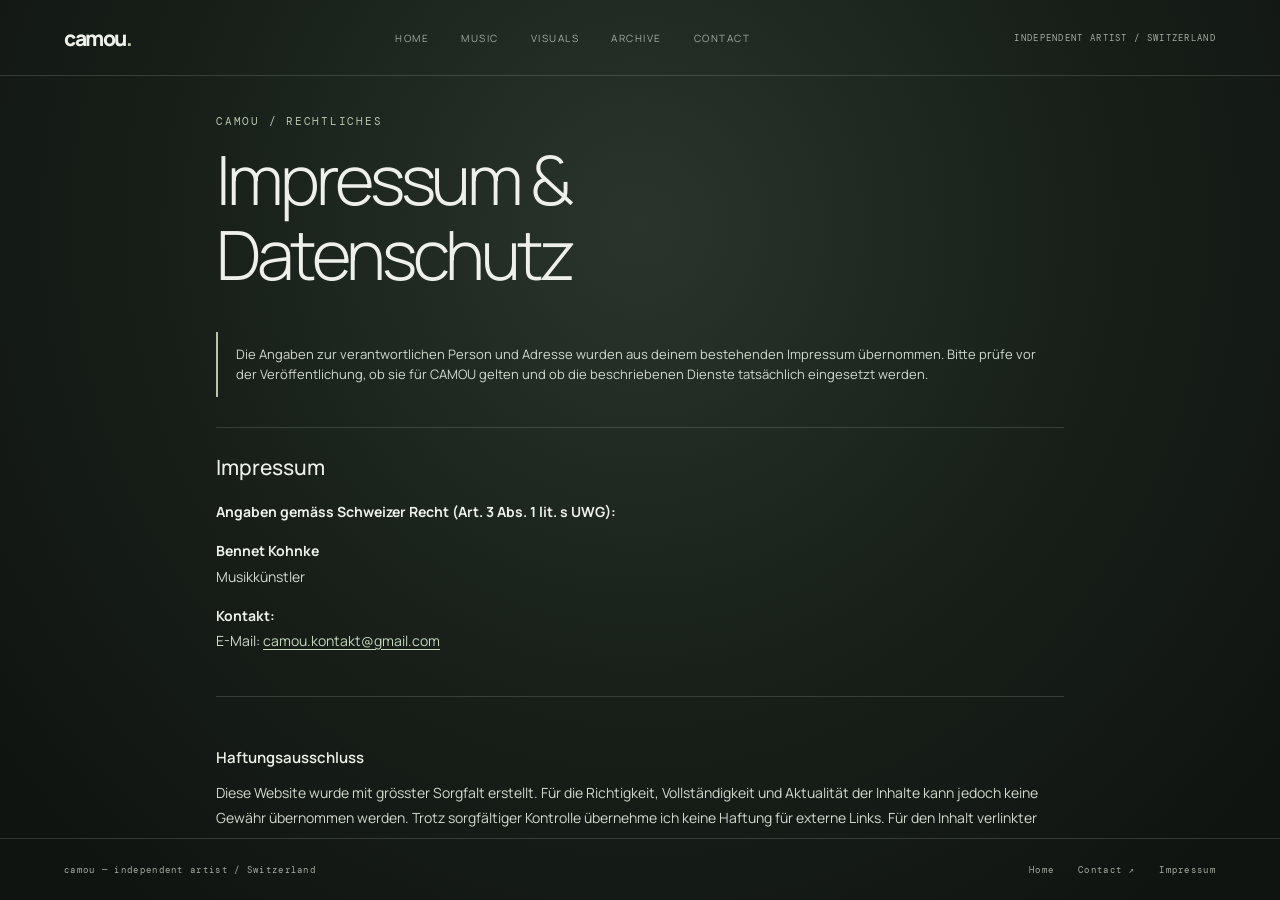
<file: impressum (1).html>
<!doctype html>
<html lang="de">
<head>
<meta charset="utf-8">
<meta name="viewport" content="width=device-width, initial-scale=1">
<meta name="theme-color" content="#101411">
<meta name="description" content="CAMOU – Impressum und Datenschutzerklärung">
<title>Impressum & Datenschutz — CAMOU</title>
<link rel="preconnect" href="https://fonts.googleapis.com">
<link rel="preconnect" href="https://fonts.gstatic.com" crossorigin>
<link href="https://fonts.googleapis.com/css2?family=DM+Mono:wght@400;500&family=Manrope:wght@300;400;500;600;700;800&display=swap" rel="stylesheet">
<link rel="stylesheet" href="style.css">
<style>
/* Das globale CAMOU-CSS sperrt Scrolling. Nur auf der Rechtsseite freigeben. */
html:has(body.legal-page) { height:auto; min-height:100%; overflow-y:auto; overflow-x:hidden; }
body.legal-page { height:auto; min-height:100svh; overflow-y:auto; overflow-x:hidden; overscroll-behavior-y:auto; }
.legal-page { min-height:100svh; background:radial-gradient(ellipse at 50% 25%,#29352c 0%,#182019 48%,#101411 90%); }
.legal-main { max-width:900px; margin:0 auto; padding:118px 26px 110px; }
.legal-kicker { font:11px var(--mono); letter-spacing:.16em; color:var(--accent); }
.legal-main h1 { font-size:clamp(35px,6vw,68px); font-weight:300; letter-spacing:-.06em; line-height:1.1; margin:14px 0 40px; }
.legal-main section { border-top:1px solid var(--line); padding:25px 0 29px; }
.legal-main h2 { font-size:21px; font-weight:500; margin:0 0 18px; }
.legal-main h3 { font-size:15px; font-weight:600; margin:25px 0 12px; }
.legal-main p,.legal-main li { font-size:14px; line-height:1.8; color:#d1d9cd; margin:0 0 14px; }
.legal-main strong { color:var(--fg); }
.legal-main ul { padding-left:22px; margin-bottom:16px; }
.legal-main a { color:#c6d8bd; text-underline-offset:3px; overflow-wrap:anywhere; }
.legal-main a:hover { color:#fff; }
.legal-note { border-left:2px solid var(--accent); padding:12px 18px; margin:0 0 30px; color:#d1d9cd; font-size:13px; line-height:1.6; }
.legal-page .footer { position:relative; height:auto; min-height:62px; }
.legal-page .topbar { position:relative; }
.legal-page .footer-links { flex-wrap:wrap; }
.legal-page .nav-link { text-decoration:none; }
@media(max-width:700px) {
 .legal-main { padding:40px 20px 65px; }
 .legal-page .topbar { position:relative; }
 .legal-page .footer { position:relative; padding:18px 20px; gap:12px; align-items:flex-start; }
 .legal-main p,.legal-main li { font-size:13px; }
}
/* CAMOU: Header und Footer fest, nur der Inhalt scrollt. */
html, body.legal-page {
  height: 100%;
  height: 100dvh;
  overflow: hidden;
}
body.legal-page {
  display: flex;
  flex-direction: column;
  min-height: 0;
  overscroll-behavior: none;
}
.legal-page .topbar {
  position: relative;
  flex: 0 0 76px;
  width: 100%;
  z-index: 10;
}
.legal-page .legal-main {
  flex: 1 1 auto;
  min-height: 0;
  width: 100%;
  overflow-y: auto;
  overscroll-behavior: contain;
  -webkit-overflow-scrolling: touch;
  padding-top: 38px;
  padding-bottom: 45px;
}
.legal-page .footer {
  position: relative;
  flex: 0 0 62px;
  width: 100%;
  z-index: 10;
}
@media (max-width:700px) {
  .legal-page .topbar { flex-basis:82px; }
  .legal-page .footer { flex-basis:54px; min-height:54px; }
  .legal-page .legal-main { padding-top:24px; padding-bottom:30px; }
}
</style>
</head>
<body class="legal-page">
<header class="topbar">
<a class="logo" href="index.html">camou<span>.</span></a>
<nav class="navigation" aria-label="Hauptnavigation">
<a class="nav-link" href="index.html">Home</a>
<a class="nav-link" href="index.html">Music</a>
<a class="nav-link" href="index.html">Visuals</a>
<a class="nav-link" href="index.html">Archive</a>
<a class="nav-link" href="index.html">Contact</a>
</nav>
<div class="top-note">INDEPENDENT ARTIST / SWITZERLAND</div>
</header>
<main class="legal-main">
<div class="legal-kicker">CAMOU / RECHTLICHES</div>
<h1>Impressum &amp;<br>Datenschutz</h1>
<div class="legal-note">Die Angaben zur verantwortlichen Person und Adresse wurden aus deinem bestehenden Impressum übernommen. Bitte prüfe vor der Veröffentlichung, ob sie für CAMOU gelten und ob die beschriebenen Dienste tatsächlich eingesetzt werden.</div>
<section>
<h2>Impressum</h2>
<p><strong>Angaben gemäss Schweizer Recht (Art. 3 Abs. 1 lit. s UWG):</strong></p>
<p>
<strong>Bennet Kohnke</strong><br/>
        Musikkünstler
      </p>
<p>
<strong>Kontakt:</strong><br/>
        E-Mail: <a href="mailto:camou.kontakt@gmail.com">camou.kontakt@gmail.com</a>
</p>

</section>
<section>
<h3>Haftungsausschluss</h3>
<p>
        Diese Website wurde mit grösster Sorgfalt erstellt. Für die Richtigkeit, Vollständigkeit und Aktualität
        der Inhalte kann jedoch keine Gewähr übernommen werden. Trotz sorgfältiger Kontrolle übernehme ich keine
        Haftung für externe Links. Für den Inhalt verlinkter Seiten sind ausschliesslich deren Betreiber verantwortlich.
      </p>
</section>
<section>
<h2>Datenschutzerklärung (DSG)</h2>
<p>
        Verantwortliche Stelle für die Datenbearbeitung gemäss Schweizer Datenschutzgesetz (DSG) ist:
      </p>
<p>
<strong>Bennet Kohnke</strong><br/>
        Kontakt: <a href="mailto:camou.kontakt@gmail.com">camou.kontakt@gmail.com</a>
</p>
<h3>2. Erhebung von Daten</h3>
<p>
        Beim Besuch dieser Website werden technische Zugriffsdaten (z. B. IP-Adresse, Browsertyp,
        Zeitpunkt des Zugriffs) durch den Hosting-Anbieter verarbeitet. Diese Daten dienen
        ausschliesslich dem sicheren und stabilen Betrieb der Website. Eine personenbezogene Auswertung
        oder Zusammenführung dieser Daten findet nicht statt.
      </p>
<h3>3. Hosting</h3>
<p>
        Sofern diese Website über <strong>GitHub Pages</strong> gehostet wird, verarbeitet GitHub technische Zugriffsdaten. Weitere Informationen zur Datenverarbeitung findest du in der
        <a href="https://docs.github.com/de/site-policy/privacy-policies/github-privacy-statement" rel="noopener noreferrer" target="_blank">Datenschutzerklärung von GitHub</a>.
      </p>
<h3>4. Kontaktaufnahme</h3>
<p>
        Bei Kontaktaufnahme per E-Mail oder über das Kontaktformular werden die übermittelten Angaben
        ausschliesslich zur Bearbeitung der Anfrage gespeichert.

      </p>
<h3>Kontaktformular (Google Apps Script &amp; E-Mail)</h3>
<p>
        Die Formular-Daten werden über Google Apps Script verarbeitet und per E-Mail an
        <a href="mailto:camou.kontakt@gmail.com">camou.kontakt@gmail.com</a> weitergeleitet.
        Bei der Nutzung des Kontaktformulars wird die Einwilligung zur Datenbearbeitung über eine Checkbox eingeholt.
      </p>
<p>
        Weitere Informationen findest du in der
        <a href="https://policies.google.com/privacy" rel="noopener noreferrer" target="_blank">
          Datenschutzerklärung von Google
        </a>.
      </p>
<p>
<strong>Rechtsgrundlage:</strong> DSG (Erforderlichkeit oder Einwilligung)<br/>
<strong>Widerruf:</strong> Eine erteilte Einwilligung kann jederzeit mit Wirkung für die Zukunft widerrufen werden.<br/>
<strong>Speicherdauer:</strong> Nur so lange wie erforderlich bzw. soweit gesetzliche Aufbewahrungspflichten bestehen.
      </p>
<h3>5. Einbindung von Diensten und Inhalten Dritter</h3>
<ul>
<li>YouTube (Einbettung von Musikvideos)</li>
<li>Spotify oder SoundCloud (Musikwiedergabe)</li>
<li>Instagram / TikTok / Facebook</li>
<li>Google (Kontaktformular über Google Apps Script)</li>
</ul>
<p>
        Soweit solche Dienste tatsächlich eingebunden oder aufgerufen werden, können Daten an die jeweiligen Anbieter übertragen werden.
</p>
<p>Es gelten die Datenschutzerklärungen der jeweiligen Anbieter:</p>
<ul>
<li><a href="https://policies.google.com/privacy" rel="noopener noreferrer" target="_blank">Google / YouTube</a></li>
<li><a href="https://www.spotify.com/de/legal/privacy-policy/" rel="noopener noreferrer" target="_blank">Spotify</a></li>
<li><a href="https://privacycenter.instagram.com/policy" rel="noopener noreferrer" target="_blank">Meta</a></li>
</ul>
<h3>6. Internationale Zugriffe</h3>
<p>
        Diese Website richtet sich primär an ein internationales Publikum mit Schwerpunkt Schweiz und ist
        weltweit abrufbar. Technisch bedingte Datenübermittlungen ins Ausland können im Rahmen des Website-Betriebs
        nicht ausgeschlossen werden.
      </p>
<h3>7. Cookies</h3>
<p>
        Diese Website verwendet selbst keine Cookies. Eingebettete Drittinhalte können jedoch Cookies setzen,
        worauf ich keinen Einfluss habe.
      </p>
<h3>8. Deine Rechte</h3>
<p>
        Du hast im Rahmen des Schweizer Datenschutzgesetzes (DSG) das Recht auf Auskunft, Berichtigung oder
        Löschung der dich betreffenden personenbezogenen Daten. Für Datenverarbeitungen durch externe Dienste
        sind ausschliesslich die jeweiligen Anbieter verantwortlich.
      </p>
<h3>9. Änderungen dieser Datenschutzerklärung</h3>
<p>
        Ich behalte mir vor, diese Datenschutzerklärung gelegentlich anzupassen.
        Diese CAMOU-Fassung wurde im November 2026 gestalterisch angepasst.
      </p>
</section>
<section>
<h3>Kontaktadresse</h3>
<p>
        Bennet Kohnke<br/>
        St. Gallerstrasse 131<br/>
        8645 Rapperswil-Jona<br/>
        Schweiz
      </p>
<p><em>Gestalterische Anpassung: November 2026</em></p>
<p><a href="index.html">zurück zur startseite</a></p>
</section>
</main>
<footer class="footer">
<span>camou — independent artist / Switzerland</span>
<div class="footer-links">
<a href="index.html">Home</a>
<a href="mailto:camou.kontakt@gmail.com">Contact ↗</a>
<a href="impressum.html" aria-current="page">Impressum</a>
</div>
</footer>
</body></html>
</file>
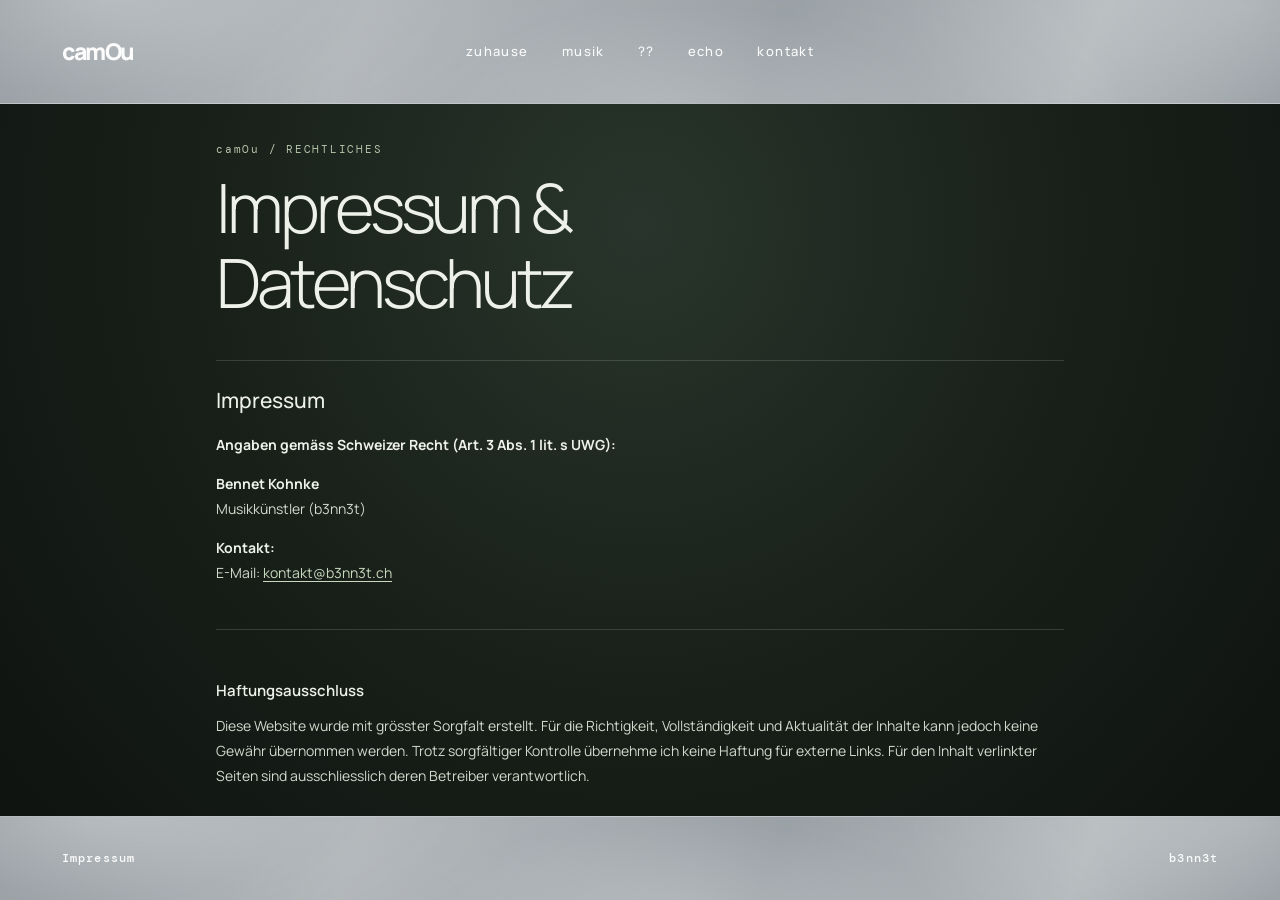
<file: impressum.html>
<!doctype html>
<html lang="de-CH">
<head>
<meta charset="utf-8">
<meta name="viewport" content="width=device-width, initial-scale=1">
<meta name="theme-color" content="#101411">
<meta name="description" content="Impressum und Datenschutzerklärung – projekt - camOu. Rechtliche Angaben gemäss Schweizer Datenschutzgesetz (DSG), Datenverarbeitung und Kontaktmöglichkeiten.">
<title>Impressum & Datenschutz — projekt - camOu</title>
<link rel="canonical" href="https://www.camou.ch/impressum.html">

<!-- Favicons -->
<link rel="icon" href="/favicon.ico" sizes="any">
<link rel="icon" type="image/svg+xml" href="/favicon.svg">
<link rel="icon" type="image/png" href="/favicon-16.png" sizes="16x16">
<link rel="icon" type="image/png" href="/favicon-32.png" sizes="32x32">
<link rel="icon" type="image/png" href="/favicon-48.png" sizes="48x48">
<link rel="apple-touch-icon" href="/apple-touch-icon.png" sizes="180x180">

<!-- Schriftarten -->
<link rel="preconnect" href="https://fonts.googleapis.com">
<link rel="preconnect" href="https://fonts.gstatic.com" crossorigin>
<link href="https://fonts.googleapis.com/css2?family=DM+Mono:wght@400;500&family=Manrope:wght@300;400;500;600;700;800&display=swap" rel="stylesheet">

<link rel="stylesheet" href="style.css">

<style>
/* CAMOU / IMPRESSUM */

html,
body.legal-page {
  height: 100%;
  height: 100dvh;
  overflow: hidden;
}

body.legal-page {
  display: flex;
  flex-direction: column;
  min-height: 0;
  overscroll-behavior: none;
  background: radial-gradient(
    ellipse at 50% 25%,
    #29352c 0%,
    #182019 48%,
    #101411 90%
  );
}

.legal-page .topbar {
  position: relative;
  flex: 0 0 76px;
  width: 100%;
  z-index: 10;
}

/* Dieselbe CAMOU-Menueleiste wie auf der Startseite.
   Das Script.js der 3D-Hauptseite wird hier bewusst nicht geladen. */
.legal-page .camou-menu-shell {
  background:
    radial-gradient(ellipse 35% 200% at 8% -10%, rgba(255,255,255,.31) 0%, rgba(255,255,255,.08) 52%, transparent 95%),
    radial-gradient(ellipse 37% 210% at 53% 115%, rgba(255,255,255,.25) 0%, rgba(255,255,255,.05) 52%, transparent 98%),
    radial-gradient(ellipse 30% 185% at 97% 7%, rgba(255,255,255,.22) 0%, transparent 88%),
    linear-gradient(110deg, #92999E 0%, #AEB3B7 28%, #969DA2 60%, #B1B7BA 84%, #92999E 100%) !important;
}

.legal-page .camou-menu-shell,
.legal-page .camou-menu-shell a,
.legal-page .camou-menu-shell button,
.legal-page .camou-menu-shell span {
  color: #FCFCFC !important;
}

.legal-page .camou-menu-shell .nav-link,
.legal-page .camou-menu-shell .nav-link * {
  color: #FCFCFC !important;
  text-transform: none !important;
  transition: color .2s ease;
}

.legal-page .camou-menu-shell .nav-link:hover,
.legal-page .camou-menu-shell .nav-link:focus-visible {
  color: #88C8C8 !important;
  border-bottom-color: #88C8C8 !important;
}

.legal-page .camou-menu-shell .nav-link:hover::after,
.legal-page .camou-menu-shell .nav-link:focus-visible::after {
  background-color: #88C8C8 !important;
  border-color: #88C8C8 !important;
}

/* Die Navigation sitzt wie auf camou.ch mittig im oberen Balken. */
@media (min-width: 901px) {
  .legal-page .camou-nav-centered {
    position: fixed !important;
    left: 50vw !important;
    top: var(--camou-nav-center-y, 38px) !important;
    transform: translate(-50%, -50%) !important;
    width: max-content !important;
    max-width: calc(100vw - 230px);
    margin: 0 !important;
    z-index: 50 !important;
    white-space: nowrap !important;
  }
}

.legal-page .logo:focus-visible,
.legal-page .nav-link:focus-visible {
  outline: 2px solid #88C8C8;
  outline-offset: 4px;
}

.legal-main {
  flex: 1 1 auto;
  min-height: 0;
  width: 100%;
  max-width: 900px;
  margin: 0 auto;
  padding: 38px 26px 45px;
  overflow-y: auto;
  overflow-x: hidden;
  overscroll-behavior: contain;
  -webkit-overflow-scrolling: touch;
}

.legal-kicker {
  font: 11px var(--mono, monospace);
  letter-spacing: .16em;
  color: var(--accent, #c6d8bd);
}

.legal-main h1 {
  font-size: clamp(35px, 6vw, 68px);
  font-weight: 300;
  letter-spacing: -.06em;
  line-height: 1.1;
  margin: 14px 0 40px;
}

.legal-main section {
  border-top: 1px solid var(--line, #435047);
  padding: 25px 0 29px;
}

.legal-main h2 {
  font-size: 21px;
  font-weight: 500;
  margin: 0 0 18px;
}

.legal-main h3 {
  font-size: 15px;
  font-weight: 600;
  margin: 25px 0 12px;
}

.legal-main p,
.legal-main li {
  font-size: 14px;
  line-height: 1.8;
  color: #d1d9cd;
  margin: 0 0 14px;
}

.legal-main strong {
  color: var(--fg, #f0f2eb);
}

.legal-main ul {
  padding-left: 22px;
  margin-bottom: 16px;
}

.legal-main a {
  color: #c6d8bd;
  text-underline-offset: 3px;
  overflow-wrap: anywhere;
}

.legal-main a:hover {
  color: #fff;
}

.legal-page .footer {
  position: relative;
  flex: 0 0 62px;
  width: 100%;
  min-height: 62px;
  z-index: 10;
}

.legal-page .footer-links {
  display: flex;
  flex-wrap: wrap;
  gap: 18px;
}

.legal-page .nav-link {
  text-decoration: none;
}

@media (max-width: 700px) {
  .legal-page .topbar {
    flex-basis: 82px;
  }

  .legal-page .footer {
    flex-basis: 54px;
    min-height: 54px;
    padding: 12px 20px;
    gap: 12px;
  }

  .legal-main {
    padding: 24px 20px 30px;
  }

  .legal-main p,
  .legal-main li {
    font-size: 13px;
  }
}


/* =========================================================
   CAMOU-LEISTEN: IDENTISCHER SILBERGRAUER LOOK WIE AUF DER
   CAMOU-HAUPTSEITE. Diese Regeln stehen bewusst am Ende und
   haben hohe Spezifitaet, damit style.css sie nicht verdraengt.
========================================================= */
body.legal-page > header.topbar.camou-menu-shell,
body.legal-page > footer.footer.camou-menu-shell {
  background:
    radial-gradient(ellipse 35% 200% at 8% -10%, rgba(255,255,255,.31) 0%, rgba(255,255,255,.08) 52%, transparent 95%),
    radial-gradient(ellipse 37% 210% at 53% 115%, rgba(255,255,255,.25) 0%, rgba(255,255,255,.05) 52%, transparent 98%),
    radial-gradient(ellipse 30% 185% at 97% 7%, rgba(255,255,255,.22) 0%, transparent 88%),
    linear-gradient(110deg, #92999E 0%, #AEB3B7 28%, #969DA2 60%, #B1B7BA 84%, #92999E 100%) !important;
  background-color: #A6ADB1 !important;
  color: #FCFCFC !important;
  box-sizing: border-box;
}

body.legal-page > header.topbar.camou-menu-shell {
  position: relative !important;
  display: flex !important;
  flex: 0 0 104px !important;
  height: 104px !important;
  min-height: 104px !important;
  width: 100% !important;
  align-items: center !important;
  justify-content: space-between !important;
  padding: 0 4.85vw !important;
  border-bottom: 1px solid rgba(255,255,255,.24) !important;
  z-index: 20 !important;
}

body.legal-page > header.topbar.camou-menu-shell .logo {
  position: relative !important;
  display: inline-flex !important;
  align-items: center !important;
  color: #FCFCFC !important;
  font-family: Manrope, Arial, sans-serif !important;
  font-size: 23px !important;
  font-weight: 800 !important;
  letter-spacing: -1.5px !important;
  line-height: 1 !important;
  text-decoration: none !important;
  white-space: nowrap !important;
  z-index: 2 !important;
}

body.legal-page > header.topbar.camou-menu-shell .navigation {
  position: absolute !important;
  left: 50% !important;
  top: 50% !important;
  transform: translate(-50%, -50%) !important;
  display: flex !important;
  align-items: center !important;
  justify-content: center !important;
  gap: clamp(22px, 2.6vw, 46px) !important;
  width: max-content !important;
  margin: 0 !important;
  padding: 0 !important;
  white-space: nowrap !important;
}

body.legal-page > header.topbar.camou-menu-shell .navigation .nav-link {
  display: inline-block !important;
  padding: 8px 0 !important;
  border: 0 !important;
  border-bottom: 1px solid transparent !important;
  background: transparent !important;
  color: #FCFCFC !important;
  font-family: Manrope, Arial, sans-serif !important;
  font-size: 13px !important;
  font-weight: 500 !important;
  letter-spacing: 1.35px !important;
  line-height: 1.2 !important;
  text-decoration: none !important;
  text-transform: none !important;
  transition: color .2s ease, border-color .2s ease !important;
}

body.legal-page > header.topbar.camou-menu-shell .navigation .nav-link:hover,
body.legal-page > header.topbar.camou-menu-shell .navigation .nav-link:focus-visible {
  color: #88C8C8 !important;
  border-bottom-color: #88C8C8 !important;
  outline: none;
}

body.legal-page > footer.footer.camou-menu-shell {
  position: relative !important;
  display: flex !important;
  flex: 0 0 84px !important;
  height: 84px !important;
  min-height: 84px !important;
  width: 100% !important;
  align-items: center !important;
  justify-content: space-between !important;
  gap: 20px !important;
  padding: 0 4.85vw !important;
  border-top: 1px solid rgba(255,255,255,.24) !important;
  z-index: 20 !important;
}

body.legal-page > footer.footer.camou-menu-shell a,
body.legal-page > footer.footer.camou-menu-shell a:visited {
  color: #FCFCFC !important;
  font-family: "DM Mono", monospace !important;
  font-size: 12px !important;
  font-weight: 500 !important;
  letter-spacing: 1.1px !important;
  line-height: 1.4 !important;
  text-decoration: none !important;
  text-transform: none !important;
}

body.legal-page > footer.footer.camou-menu-shell a:hover,
body.legal-page > footer.footer.camou-menu-shell a:focus-visible {
  color: #88C8C8 !important;
}

body.legal-page > footer.footer.camou-menu-shell .footer-impressum {
  letter-spacing: 1.1px !important;
}

@media (max-width: 700px) {
  body.legal-page > header.topbar.camou-menu-shell {
    flex-basis: 78px !important;
    height: 78px !important;
    min-height: 78px !important;
    padding: 0 20px !important;
  }

  body.legal-page > header.topbar.camou-menu-shell .logo {
    font-size: 21px !important;
  }

  body.legal-page > header.topbar.camou-menu-shell .navigation {
    position: static !important;
    transform: none !important;
    display: flex !important;
    gap: 12px !important;
    max-width: 76vw !important;
    overflow-x: auto !important;
    margin-left: auto !important;
    padding-left: 12px !important;
    scrollbar-width: none;
  }

  body.legal-page > header.topbar.camou-menu-shell .navigation::-webkit-scrollbar {
    display: none;
  }

  body.legal-page > header.topbar.camou-menu-shell .navigation .nav-link {
    font-size: 10px !important;
    letter-spacing: .6px !important;
  }

  body.legal-page > footer.footer.camou-menu-shell {
    flex-basis: 64px !important;
    height: 64px !important;
    min-height: 64px !important;
    padding: 0 20px !important;
  }

  body.legal-page > footer.footer.camou-menu-shell a {
    font-size: 10px !important;
    letter-spacing: .65px !important;
  }
}

</style>
</head>

<body class="legal-page">

<!-- HEADER: gleiche Leiste wie auf der camOu-Hauptseite -->
<header class="topbar camou-menu-shell">
  <a class="logo" href="index.html" id="logo" aria-label="camOu Startseite">camOu</a>

  <nav class="navigation" aria-label="Hauptnavigation">
    <a class="nav-link" href="index.html">zuhause</a>
    <a class="nav-link" href="index.html#music">musik</a>
    <a class="nav-link" href="index.html#visuals">??</a>
    <a class="nav-link" href="index.html#echoes">echo</a>
    <a class="nav-link" href="index.html#contact">kontakt</a>
  </nav>
</header>

<main class="legal-main">

  <div class="legal-kicker">
    camOu / RECHTLICHES
  </div>

  <h1>Impressum &amp;<br>Datenschutz</h1>

  <section>
    <h2>Impressum</h2>

    <p>
      <strong>Angaben gemäss Schweizer Recht
      (Art. 3 Abs. 1 lit. s UWG):</strong>
    </p>

    <p>
      <strong>Bennet Kohnke</strong><br>
      Musikkünstler (b3nn3t)
    </p>

    <p>
      <strong>Kontakt:</strong><br>
      E-Mail:
      <a href="mailto:kontakt@b3nn3t.ch">
        kontakt@b3nn3t.ch
      </a>
    </p>
  </section>

  <section>
    <h3>Haftungsausschluss</h3>

    <p>
      Diese Website wurde mit grösster Sorgfalt erstellt.
      Für die Richtigkeit, Vollständigkeit und Aktualität
      der Inhalte kann jedoch keine Gewähr übernommen werden.
      Trotz sorgfältiger Kontrolle übernehme ich keine
      Haftung für externe Links. Für den Inhalt verlinkter
      Seiten sind ausschliesslich deren Betreiber
      verantwortlich.
    </p>
  </section>

  <section>
    <h2>Datenschutzerklärung (DSG)</h2>

    <p>
      Verantwortliche Stelle für die Datenbearbeitung
      gemäss Schweizer Datenschutzgesetz (DSG) ist:
    </p>

    <p>
      <strong>Bennet Kohnke</strong><br>
      Kontakt:
      <a href="mailto:kontakt@b3nn3t.ch">
        kontakt@b3nn3t.ch
      </a>
    </p>

    <h3>2. Erhebung von Daten</h3>

    <p>
      Beim Besuch dieser Website werden technische
      Zugriffsdaten (z. B. IP-Adresse, Browsertyp,
      Zeitpunkt des Zugriffs) durch den Hosting-Anbieter
      verarbeitet. Diese Daten dienen ausschliesslich
      dem sicheren und stabilen Betrieb der Website.
      Eine personenbezogene Auswertung oder
      Zusammenführung dieser Daten findet nicht statt.
    </p>

    <h3>3. Hosting</h3>

    <p>
      Diese Website wird über
      <strong>GitHub Pages</strong>
      gehostet. Weitere Informationen zur
      Datenverarbeitung findest du in der
      <a
        href="https://docs.github.com/de/site-policy/privacy-policies/github-privacy-statement"
        target="_blank"
        rel="noopener noreferrer"
      >Datenschutzerklärung von GitHub</a>.
    </p>

    <h3>4. Kontaktaufnahme</h3>

    <p>
      Bei Kontaktaufnahme per E-Mail oder über
      das Kontaktformular werden die übermittelten
      Angaben ausschliesslich zur Bearbeitung
      der Anfrage gespeichert.
    </p>

    <h3>Kontaktformular (Google Apps Script &amp; E-Mail)</h3>

    <p>
      Die Formular-Daten werden über Google Apps Script
      verarbeitet und per E-Mail an
      <a href="mailto:kontakt@b3nn3t.ch">
        kontakt@b3nn3t.ch
      </a>
      weitergeleitet. Bei der Nutzung des Kontaktformulars
      wird die Einwilligung zur Datenbearbeitung über
      eine Checkbox eingeholt.
    </p>

    <p>
      Weitere Informationen findest du in der
      <a
        href="https://policies.google.com/privacy"
        target="_blank"
        rel="noopener noreferrer"
      >Datenschutzerklärung von Google</a>.
    </p>

    <p>
      <strong>Rechtsgrundlage:</strong>
      DSG (Erforderlichkeit oder Einwilligung)<br>

      <strong>Widerruf:</strong>
      Eine erteilte Einwilligung kann jederzeit
      mit Wirkung für die Zukunft widerrufen werden.<br>

      <strong>Speicherdauer:</strong>
      Nur so lange wie erforderlich bzw. soweit
      gesetzliche Aufbewahrungspflichten bestehen.
    </p>

    <h3>5. Einbindung von Diensten und Inhalten Dritter</h3>

    <ul>
      <li>YouTube (Einbettung von Musikvideos)</li>
      <li>Spotify oder SoundCloud (Musikwiedergabe)</li>
      <li>Instagram / TikTok / Facebook</li>
      <li>Google (Kontaktformular über Google Apps Script)</li>
    </ul>

    <p>
      Beim Laden solcher Inhalte können Daten
      an die jeweiligen Anbieter übertragen werden.
    </p>

    <p>
      Es gelten die Datenschutzerklärungen
      der jeweiligen Anbieter:
    </p>

    <ul>
      <li>
        <a
          href="https://policies.google.com/privacy"
          target="_blank"
          rel="noopener noreferrer"
        >Google / YouTube</a>
      </li>

      <li>
        <a
          href="https://www.spotify.com/de/legal/privacy-policy/"
          target="_blank"
          rel="noopener noreferrer"
        >Spotify</a>
      </li>

      <li>
        <a
          href="https://privacycenter.instagram.com/policy"
          target="_blank"
          rel="noopener noreferrer"
        >Meta</a>
      </li>
    </ul>

    <h3>6. Internationale Zugriffe</h3>

    <p>
      Diese Website richtet sich primär an ein
      internationales Publikum mit Schwerpunkt Schweiz
      und ist weltweit abrufbar. Technisch bedingte
      Datenübermittlungen ins Ausland können im Rahmen
      des Website-Betriebs nicht ausgeschlossen werden.
    </p>

    <h3>7. Cookies</h3>

    <p>
      Diese Website verwendet selbst keine Cookies.
      Eingebettete Drittinhalte können jedoch
      Cookies setzen, worauf ich keinen Einfluss habe.
    </p>

    <h3>8. Deine Rechte</h3>

    <p>
      Du hast im Rahmen des Schweizer
      Datenschutzgesetzes (DSG) das Recht auf
      Auskunft, Berichtigung oder Löschung der dich
      betreffenden personenbezogenen Daten.
      Für Datenverarbeitungen durch externe Dienste
      sind ausschliesslich die jeweiligen Anbieter
      verantwortlich.
    </p>

    <h3>9. Änderungen dieser Datenschutzerklärung</h3>

    <p>
      Ich behalte mir vor, diese Datenschutzerklärung
      gelegentlich anzupassen.
      Diese Erklärung wurde im November 2026
      für das projekt - camOu angepasst.
    </p>
  </section>

  <section>
    <h3>Kontaktadresse</h3>

    <p>
      Bennet Kohnke<br>
      St. Gallerstrasse 131<br>
      8645 Rapperswil-Jona<br>
      Schweiz
    </p>

    <p>
      <em>Stand: November 2026</em>
    </p>

    <p>
      <a href="index.html">
        zurück zur startseite
      </a>
    </p>
  </section>

</main>

<footer class="footer camou-menu-shell">
  <a class="footer-impressum" href="impressum.html" aria-current="page">Impressum</a>
  <a class="footer-signature" href="https://www.b3nn3t.com" target="_blank" rel="noopener noreferrer">b3nn3t</a>
</footer>


<script>
/* CAMOU-Navigation auf der Rechtsseite optisch wie auf der Hauptseite ausrichten. */
(function () {
  const header = document.querySelector(".legal-page .topbar");
  const nav = document.querySelector(".legal-page .camou-nav-centered");
  if (!header || !nav) return;

  function centerCamouNavigation() {
    const rect = header.getBoundingClientRect();
    const centerY = rect.top + rect.height / 2;
    document.documentElement.style.setProperty(
      "--camou-nav-center-y",
      `${centerY}px`
    );
  }

  centerCamouNavigation();
  window.addEventListener("resize", centerCamouNavigation, { passive: true });
  window.addEventListener("scroll", centerCamouNavigation, { passive: true });
})();
</script>

</body>
</html>
</file>
<file: style.css>
/* =========================================
   CAMOU / LOKALE SCHRIFTEN
========================================= */

/* MANROPE: Variable Schrift */
@font-face {
  font-family: "Manrope";
  src: url("./fonts/manrope_5.3.0_latin-wght-normal.woff2")
       format("woff2");
  font-style: normal;
  font-weight: 300 800;
  font-display: swap;
}

/* DM MONO: REGULAR 400 */
@font-face {
  font-family: "DM Mono";
  src: url("./fonts/dm-mono-v16-latin-regular.woff2")
       format("woff2");
  font-style: normal;
  font-weight: 400;
  font-display: swap;
}

/* DM MONO: MEDIUM 500 */
@font-face {
  font-family: "DM Mono";
  src: url("./fonts/dm-mono-v16-latin-500.woff2")
       format("woff2");
  font-style: normal;
  font-weight: 500;
  font-display: swap;
}

:root {
  --bg: #101411;
  --fg: #edf1e9;
  --muted: #a4ada1;
  --accent: #b6c5aa;
  --line: rgba(225,235,220,.16);

  --mono: "DM Mono", monospace;
  --sans: "Manrope", sans-serif;
}

* {
  box-sizing: border-box;
}

html,
body {
  width: 100%;
  height: 100%;
  margin: 0;
  overflow: hidden;
  background: var(--bg);
  color: var(--fg);
  font-family: var(--sans);
}

body {
  overscroll-behavior: none;
}

button,
a {
  font: inherit;
}

.experience {
  position: relative;
  width: 100%;
  height: 100vh;
  height: 100svh;
  overflow: hidden;
  isolation: isolate;

  background:
    radial-gradient(
      ellipse at 50% 48%,
      #29352c 0%,
      #182019 42%,
      #101411 80%
    );
}

/* HEADER */

.topbar {
  position: absolute;
  z-index: 10;
  inset: 0 0 auto;
  height: 76px;
  padding: 0 5vw;

  display: flex;
  align-items: center;
  justify-content: space-between;

  border-bottom: 1px solid var(--line);
}

.logo {
  color: var(--fg);
  text-decoration: none;
  font-size: 21px;
  font-weight: 800;
  letter-spacing: -1.5px;
}

.logo span {
  color: var(--accent);
}

/* NAVIGATION */

.navigation {
  display: flex;
  align-items: center;
  gap: clamp(12px, 2.5vw, 36px);
}

.nav-link {
  position: relative;
  border: 0;
  padding: 10px 0;
  background: transparent;

  color: var(--muted);
  cursor: pointer;

  font-size: 10px;
  letter-spacing: 1.5px;
  text-transform: uppercase;

  transition: color .2s ease;
}

.nav-link:hover,
.nav-link.active {
  color: var(--fg);
}

.nav-link.active::after {
  content: "";
  position: absolute;
  left: 0;
  right: 0;
  bottom: 2px;
  height: 1px;
  background: var(--accent);
}

.top-note,
.footer {
  font: 9px var(--mono);
  letter-spacing: 1.3px;
  color: var(--muted);
}

/* GLOBE */

.globe-stage {
  position: absolute;
  inset: 76px 0 62px;
  overflow: hidden;
  touch-action: none;
  cursor: grab;
}

.globe-stage.dragging {
  cursor: grabbing;
}

#globe {
  position: absolute;
  inset: 0;
}

#globe canvas {
  display: block;
  width: 100%;
  height: 100%;
  outline: none;
}

.globe-stage::after {
  content: "";
  position: absolute;
  z-index: 2;
  inset: 0;
  pointer-events: none;

  background:
    radial-gradient(
      ellipse at center,
      transparent 43%,
      rgba(6,10,7,.12) 72%,
      rgba(6,10,7,.45) 100%
    );
}

/* ZOOM */

.zoom-controls {
  position: absolute;
  z-index: 8;
  right: 4.5vw;
  top: 50%;
  transform: translateY(-50%);

  display: flex;
  flex-direction: column;
  gap: 8px;
}

.zoom-controls button {
  width: 38px;
  height: 38px;

  border: 1px solid rgba(220,230,218,.25);
  border-radius: 50%;

  background: rgba(16,20,17,.72);
  color: var(--fg);

  font-size: 20px;
  font-weight: 300;

  cursor: pointer;
  backdrop-filter: blur(8px);
}

.zoom-controls button:hover {
  background: rgba(169,185,161,.22);
}

/* INTERACTION HINT */

.interaction-hint {
  position: absolute;
  z-index: 5;
  left: 50%;
  bottom: 26px;
  transform: translateX(-50%);

  display: flex;
  align-items: center;
  gap: 9px;

  font: 9px var(--mono);
  letter-spacing: 2px;
  color: rgba(233,238,232,.62);

  pointer-events: none;
  transition: opacity .35s;
}

.interaction-hint.hidden {
  opacity: 0;
}

.hint-dot {
  width: 6px;
  height: 6px;
  border-radius: 50%;

  background: var(--accent);
  box-shadow: 0 0 12px rgba(169,185,161,.7);
}

/* SECTION INDICATOR */

.section-indicator {
  position: absolute;
  z-index: 5;
  right: 5vw;
  bottom: 26px;

  display: flex;
  align-items: center;
  gap: 12px;

  font: 9px var(--mono);
  letter-spacing: 1.5px;
  color: var(--muted);

  pointer-events: none;
}

#current-section {
  color: var(--fg);
}

.indicator-line {
  width: 32px;
  height: 1px;
  background: var(--line);
}

/* FOOTER */

.footer {
  position: absolute;
  z-index: 10;
  inset: auto 0 0;

  height: 62px;
  padding: 0 5vw;

  display: flex;
  align-items: center;
  justify-content: space-between;

  border-top: 1px solid var(--line);
}

.footer-links {
  display: flex;
  gap: 24px;
}

.footer a {
  color: var(--muted);
  text-decoration: none;
  transition: color .2s;
}

.footer a:hover {
  color: var(--fg);
}

/* MOBILE */

@media (max-width: 700px) {

  .topbar {
    height: 82px;
    padding: 10px 18px 7px;

    align-items: flex-start;
    justify-content: center;
    flex-direction: column;
    gap: 8px;
  }

  .logo {
    font-size: 17px;
  }

  .navigation {
    width: 100%;
    gap: 19px;
    overflow-x: auto;
    scrollbar-width: none;
  }

  .navigation::-webkit-scrollbar {
    display: none;
  }

  .nav-link {
    flex: 0 0 auto;
    font-size: 9px;
    padding: 2px 0 7px;
  }

  .top-note {
    display: none;
  }

  .globe-stage {
    inset: 82px 0 54px;
  }

  .footer {
    height: 54px;
    padding: 0 14px;
    font-size: 7px;
    letter-spacing: .6px;
  }

  .footer-links {
    gap: 11px;
  }

  .zoom-controls {
    right: 12px;
    top: auto;
    bottom: 68px;
    transform: none;
    gap: 6px;
  }

  .zoom-controls button {
    width: 33px;
    height: 33px;
    font-size: 18px;
  }

  .interaction-hint,
  .section-indicator {
    bottom: 20px;
    font-size: 8px;
  }

  .section-indicator {
    right: 14px;
  }
}

/* REDUCED MOTION */

@media (prefers-reduced-motion: reduce) {
  *,
  *::before,
  *::after {
    transition-duration: .01ms !important;
  }
}

/* CAMOU: Tastatureingabe für die gekrümmten Felder. Nur bei Bearbeitung sichtbar. */
.contact-editor[hidden] { display: none !important; }
.contact-editor { position:absolute; inset:0; z-index:30; display:grid; place-items:center;
  background:rgba(5,9,6,.70); padding:18px; cursor:default; touch-action:auto; }
.contact-editor-box { width:min(440px,92vw); max-height:85%; overflow:auto;
  background:#19231c; color:#edf1e9; border:1px solid #81927c; padding:24px;
  box-shadow:0 20px 70px #0009; display:grid; gap:14px; }
.contact-editor-box label { font:12px 'DM Mono',monospace; text-transform:uppercase; letter-spacing:1px; }
.contact-editor-box input,.contact-editor-box textarea { width:100%; border:1px solid #81927c;
  border-radius:0; background:#101411; color:white; padding:12px; font:16px Manrope,Arial,sans-serif; }
.contact-editor-actions { display:flex; justify-content:flex-end; gap:12px; }
.contact-editor-actions button { border:1px solid #81927c; background:#243128; color:white; padding:10px 14px; cursor:pointer; }

/* Nur die permanente untere Leiste der Hauptseite. */
.footer-impressum { color:var(--muted); text-decoration:none; }
.footer-impressum:hover { color:var(--fg); }
.footer-signature { margin-left:auto; text-align:right; }


/* Spotify-Dialog: keine schwarze Fläche auf der Kugel; nur nach Klick sichtbar. */
.spotify-modal[hidden] { display:none !important; }
.spotify-modal { position:fixed; inset:0; z-index:3000; display:flex; align-items:center; justify-content:center; padding:clamp(12px,3vw,32px); }
.spotify-modal-backdrop { position:absolute; inset:0; background:rgba(17,23,20,.70); backdrop-filter:blur(9px); -webkit-backdrop-filter:blur(9px); }
.spotify-modal-panel { position:relative; z-index:1; width:min(520px,96vw); max-height:calc(100dvh - 24px); display:flex; flex-direction:column; border:1px solid rgba(228,237,223,.28); border-radius:14px; overflow:hidden; background:#171a18; box-shadow:0 24px 80px rgba(0,0,0,.55); }
.spotify-modal-header { display:flex; justify-content:space-between; align-items:center; padding:9px 12px 9px 18px; color:#e4ebdf; font:500 12px 'DM Mono',monospace; letter-spacing:.13em; text-transform:uppercase; }
#spotify-modal-close { width:38px; height:38px; display:grid; place-items:center; border:1px solid rgba(255,255,255,.2); border-radius:50%; background:rgba(255,255,255,.08); color:#fff; font-size:27px; cursor:pointer; line-height:1; }
#spotify-modal-close:hover { background:rgba(255,255,255,.2); }
#spotify-modal-player { display:block; width:100%; height:min(690px,calc(100dvh - 112px)); min-height: min(380px,calc(100dvh - 112px)); border:0; background:#171717; }
@media(max-height:500px) { #spotify-modal-player {height:calc(100dvh - 94px);min-height:0;} }


/* =========================================
   SPOTIFY POPUP – TRANSPARENTER HINTERGRUND
========================================= */

.spotify-modal[hidden] {
  display: none !important;
}

.spotify-modal {
  position: fixed;
  inset: 0;
  z-index: 99999;

  display: flex;
  align-items: center;
  justify-content: center;

  padding: 20px;
}

.spotify-modal-backdrop {
  position: absolute;
  inset: 0;

  background: rgba(35, 45, 38, 0.24);

  backdrop-filter: blur(3px);
  -webkit-backdrop-filter: blur(3px);
}

.spotify-modal-panel {
  position: relative;
  z-index: 1;

  width: min(520px, 94vw);
  max-height: 92dvh;

  display: flex;
  flex-direction: column;

  background: rgba(35, 42, 37, 0.58);

  border: 1px solid rgba(255, 255, 255, 0.25);
  border-radius: 14px;

  overflow: hidden;

  box-shadow: 0 16px 55px rgba(0, 0, 0, 0.25);
}

.spotify-modal-header {
  display: flex;
  align-items: center;
  justify-content: space-between;

  padding: 10px 14px;

  background: rgba(35, 42, 37, 0.35);

  color: #e4ebdf;
}

#spotify-modal-close {
  position: relative;
  z-index: 10;

  width: 40px;
  height: 40px;

  border-radius: 50%;
  border: 1px solid rgba(255,255,255,0.4);

  background: rgba(255,255,255,0.12);
  color: white;

  font-size: 28px;
  line-height: 1;

  cursor: pointer;
}

#spotify-modal-close:hover {
  background: rgba(255,255,255,0.28);
}

#spotify-modal-player {
  display: block;

  width: 100%;
  height: min(690px, calc(92dvh - 65px));

  border: none;
  background: transparent;
}


/* Music: Kugel und Seitenhintergrund bleiben beim Spotify-Dialog klar sichtbar. */
.spotify-modal-backdrop { background: transparent !important; backdrop-filter: none !important; -webkit-backdrop-filter: none !important; }

/* SPOTIFY – KUGEL IM HINTERGRUND SICHTBAR */

.spotify-modal {
  position: fixed;
  inset: 0;
  z-index: 99999;
  display: flex;
  align-items: center;
  justify-content: center;
  padding: 20px;
  background: transparent !important;
}

.spotify-modal[hidden] {
  display: none !important;
}

.spotify-modal-backdrop {
  position: absolute;
  inset: 0;
  background: transparent !important;
  backdrop-filter: none !important;
  -webkit-backdrop-filter: none !important;
}

.spotify-modal-panel {
  position: relative;
  z-index: 1;
  width: min(520px, 94vw);
  max-height: 92dvh;
  display: flex;
  flex-direction: column;
  background: #171a18;
  border: 1px solid rgba(255,255,255,0.25);
  border-radius: 14px;
  overflow: hidden;
  box-shadow: 0 16px 55px rgba(0,0,0,0.25);
}

#spotify-modal-player {
  display: block;
  width: 100%;
  height: min(690px, calc(92dvh - 65px));
  border: none;
}

/* CONTACT: Popup entspricht dem Spotify-Fenster, Kugel bleibt sichtbar. */
.contact-modal[hidden] { display:none !important; }
.contact-modal { position:fixed; inset:0; z-index:99999; display:flex; align-items:center; justify-content:center; padding:20px; background:transparent; }
.contact-modal-backdrop { position:absolute; inset:0; background:transparent; }
.contact-modal-panel { position:relative; z-index:1; width:min(520px,94vw); max-height:92dvh; overflow:auto; background:#171a18; border:1px solid rgba(255,255,255,.25); border-radius:14px; box-shadow:0 16px 55px rgba(0,0,0,.25); color:#e4ebdf; }
.contact-modal-header { display:flex; align-items:center; justify-content:space-between; padding:10px 14px; font:500 12px 'DM Mono',monospace; letter-spacing:.13em; }
#contact-modal-close { width:40px; height:40px; border-radius:50%; border:1px solid rgba(255,255,255,.4); background:rgba(255,255,255,.12); color:white; font-size:28px; cursor:pointer; }
#contact-modal-close:hover { background:rgba(255,255,255,.28); }
.contact-modal-form { display:grid; gap:14px; padding:4px 22px 22px; }
.contact-modal-form > p:first-child { font-size:13px; line-height:1.6; color:#b6c5aa; margin:0 0 4px; }
.contact-modal-form > label:not(.contact-privacy) { display:grid; gap:6px; font:500 11px 'DM Mono',monospace; letter-spacing:.08em; text-transform:uppercase; }
.contact-modal-form input:not([type=checkbox]), .contact-modal-form textarea { width:100%; padding:11px 12px; border:1px solid rgba(228,237,223,.3); border-radius:5px; background:#101411; color:#edf1e9; font:16px Manrope,sans-serif; outline-offset:2px; }
.contact-modal-form textarea { resize:vertical; min-height:105px; }
.contact-privacy { display:flex; align-items:flex-start; gap:10px; font-size:11px; line-height:1.5; color:#c7d1c1; }
.contact-privacy input { margin-top:3px; accent-color:#b6c5aa; }
.contact-privacy a { color:#edf1e9; }
#contact-submit { padding:14px; border:1px solid rgba(228,237,223,.4); border-radius:5px; background:#29382d; color:#edf1e9; cursor:pointer; font:500 12px 'DM Mono',monospace; letter-spacing:.07em; }
#contact-submit:hover { background:#394b3d; }
#contact-submit:disabled { opacity:.55; cursor:wait; }
.contact-status { margin:0; min-height:1em; font-size:11px; color:#b6c5aa; }
@media(max-height:650px) { .contact-modal { padding:8px; } .contact-modal-panel { max-height:calc(100dvh - 16px); } .contact-modal-form { gap:9px; } }


/* =========================================
   CAMOU – EBENEN FESTLEGEN
   Navigation bleibt immer über der Kugel
========================================= */

/* Zoom-Steuerung */
.zoom-controls {
  z-index: 40;
  pointer-events: auto;
}

.zoom-controls button {
  position: relative;
  pointer-events: auto;
  touch-action: manipulation;
}

/* Eigene Ebene für die Kugel */
.globe-stage {
  z-index: 1;
}

/* Navigation immer darüber */
.topbar,
.footer {
  position: absolute;
  z-index: 100;
  pointer-events: auto;
}

/* Eigener Stapelkontext */
.experience {
  position: relative;
  isolation: isolate;
}
/* =========================================
   CAMOU / YOUTUBE VIDEO MODAL
========================================= */

.youtube-modal[hidden] {
  display: none !important;
}

.youtube-modal {
  position: fixed;
  inset: 0;
  z-index: 100001;
  display: flex;
  align-items: center;
  justify-content: center;
  padding: clamp(12px, 3vw, 32px);
}

.youtube-modal-backdrop {
  position: absolute;
  inset: 0;
  background: rgba(17,23,20,.70);
  backdrop-filter: blur(9px);
  -webkit-backdrop-filter: blur(9px);
}

.youtube-modal-panel {
  position: relative;
  z-index: 1;
  width: min(960px, 94vw);
  max-height: calc(100dvh - 24px);
  display: flex;
  flex-direction: column;
  overflow: hidden;
  border: 1px solid rgba(228,237,223,.32);
  border-radius: 12px;
  background: #171a18;
  box-shadow: 0 24px 80px rgba(0,0,0,.55);
}

.youtube-modal-header {
  display: flex;
  justify-content: space-between;
  align-items: center;
  min-height: 48px;
  padding: 7px 12px 7px 19px;
  color: #e4ebdf;
  font: 500 12px 'DM Mono', monospace;
  letter-spacing: .13em;
  text-transform: uppercase;
}

#youtube-modal-close {
  width: 38px;
  height: 38px;
  display: grid;
  place-items: center;
  border: 1px solid rgba(255,255,255,.25);
  border-radius: 50%;
  background: rgba(255,255,255,.08);
  color: white;
  font-size: 27px;
  line-height: 1;
  cursor: pointer;
}

#youtube-modal-close:hover {
  background: rgba(136,200,200,.22);
  border-color: #88C8C8;
}

.youtube-modal-video-wrap {
  position: relative;
  width: 100%;
  aspect-ratio: 16 / 9;
  background: #080a09;
}

#youtube-modal-player {
  position: absolute;
  inset: 0;
  display: block;
  width: 100%;
  height: 100%;
  border: 0;
}

@media (max-width: 600px) {
  .youtube-modal {
    padding: 12px;
  }

  .youtube-modal-panel {
    width: 100%;
    border-radius: 8px;
  }

  .youtube-modal-header {
    min-height: 44px;
    padding-left: 13px;
  }
}

@media (prefers-reduced-motion: reduce) {
  #youtube-modal-close {
    transition: none;
  }
}
</file>
